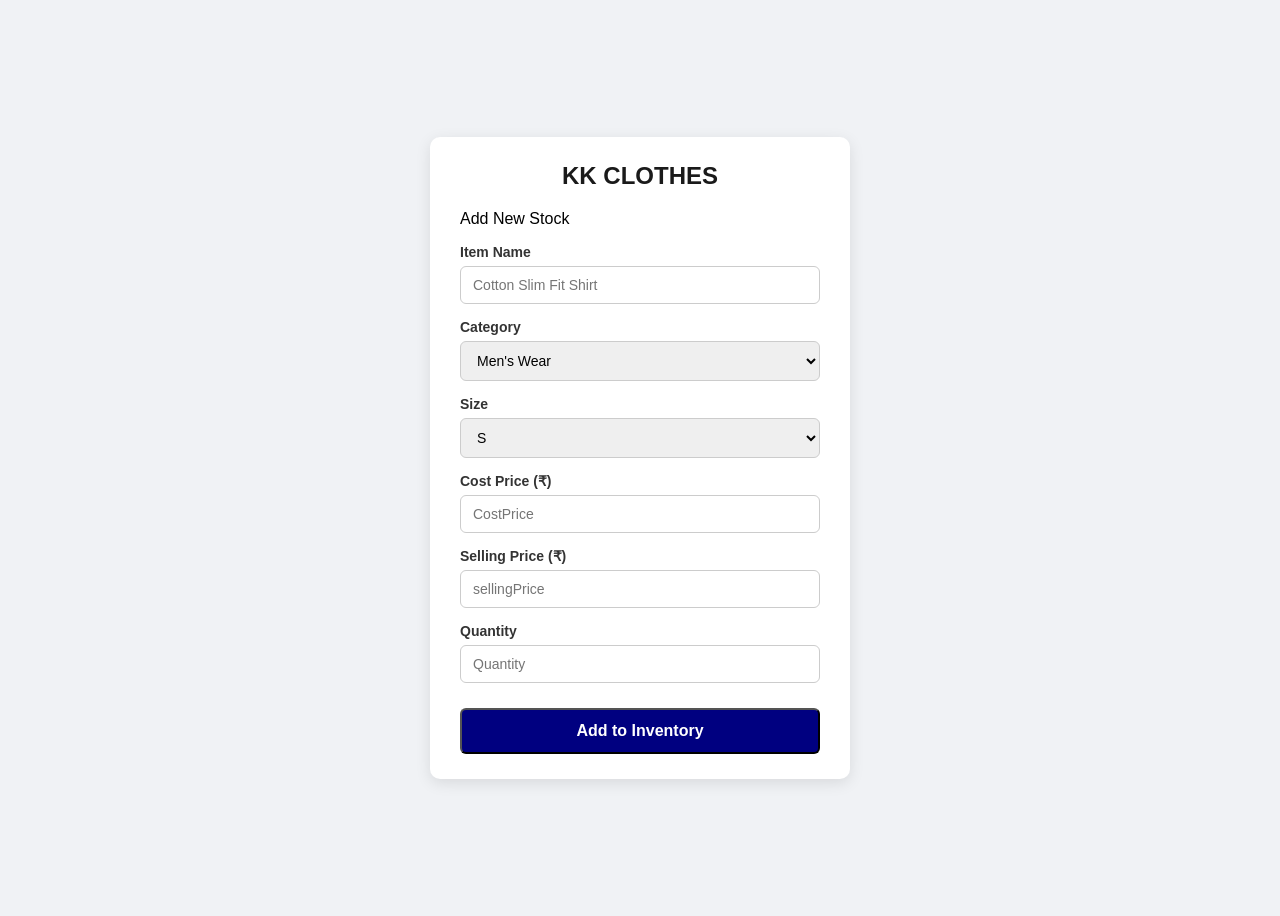
<file: index.html>
<!DOCTYPE html>
<html lang="en">
<head>
    <meta charset="UTF-8">
    <meta name="viewport" content="width=device-width, initial-scale=1.0">
    <title>KK Clothes - Inventory</title>
    <link rel="stylesheet" href="style.css">
</head>
<body>

    <!-- CSS ಡಿಸೈನ್ ಮಾಡಲು ಸುಲಭವಾಗುವಂತೆ ಒಂದು div ಕಂಟೇನರ್ -->
    <div class="card">
        <h2>KK CLOTHES</h2>
        <p class="subtitle">Add New Stock</p>

        <form action="#" method="POST">
            
            <div class="form-group">
                <label for="item_name">Item Name</label>
                <input type="text" id="item_name" name="item_name" 
                placeholder="Cotton Slim Fit Shirt" required>
            </div>

            <div class="form-group">
                <label for="category">Category</label>
                <select id="category" name="category">
                    <option value="Men's Wear">Men's Wear</option>
                    <option value="Women's Wear">Women's Wear</option>
                    <option value="Kids Wear">Kids Wear</option>
                </select>
            </div>

            <div class="form-group">
                <label for="size">Size</label>
                <select id="size" name="size">
                    <option value="S">S</option>
                    <option value="M">M</option>
                    <option value="L">L</option>
                    <option value="XL">XL</option>
                    <option value="XXL">XXL</option>
                    <option value="Free Size">Free Size</option>
                </select>
            </div>

            <div class="form-group">
                <label for="cost_price">Cost Price (₹)</label>
                <input type="number" id="cost_price" name="cost_price" 
                placeholder="CostPrice" min="0" required>
            </div>

            <div class="form-group">
                <label for="selling_price">Selling Price (₹)</label>
                <input type="number" id="selling_price" name="selling_price" 
                placeholder="sellingPrice" min="0" required>
            </div>

            <div class="form-group">
                <label for="quantity">Quantity</label>
                <input type="number" id="quantity" name="quantity" 
                placeholder="Quantity" min="1" required>
            </div>

            <button type="submit">Add to Inventory</button>

        </form>
    </div>

</body>
</html>
</file>
<file: style.css>
* {
    box-sizing: border-box; /* ಪ್ಯಾಡಿಂಗ್‌ನಿಂದ ಬಾಕ್ಸ್ ಅಗಲ ಹಾಳಾಗದಂತೆ ತಡೆಯುತ್ತದೆ */
}

body {
    display: flex; 
    justify-content: 
    center; align-items: center; 
    min-height: 100vh;
    background-color: #f0f2f5;
    font-family: Arial, Helvetica, sans-serif;
}

.card {
    background: #ffffff;
    border-radius: 10px;
    padding: 25px 30px;
    box-shadow: 0 4px 15px rgba(0, 0, 0, 0.1);
    width: 100%;
    max-width: 420px;
}

.card h2 {
    margin-top: 0;
    text-align: center;
    color: #1a1a1a;
}

.form-group {
    margin-bottom: 15px; 
}

label {
    display: block;
    margin-bottom: 6px;
    font-weight: bold;
    font-size: 14px;
    color: #333;
}
input, select {
    width: 100%;
    padding: 10px 12px;
    border: 1px solid #ccc;
    border-radius: 6px;
    font-size: 14px;
    outline: none;
}

button {
    width: 100%;
    background-color: navy;
    color: white;
    padding: 12px;
    border-radius: 6px;
    font-size: 16px;
    font-weight: bold;
    cursor: pointer;
    margin-top: 10px;
    transition: background 0.3s ease;
}

button:hover {
    background-color: #000066;
}
</file>
